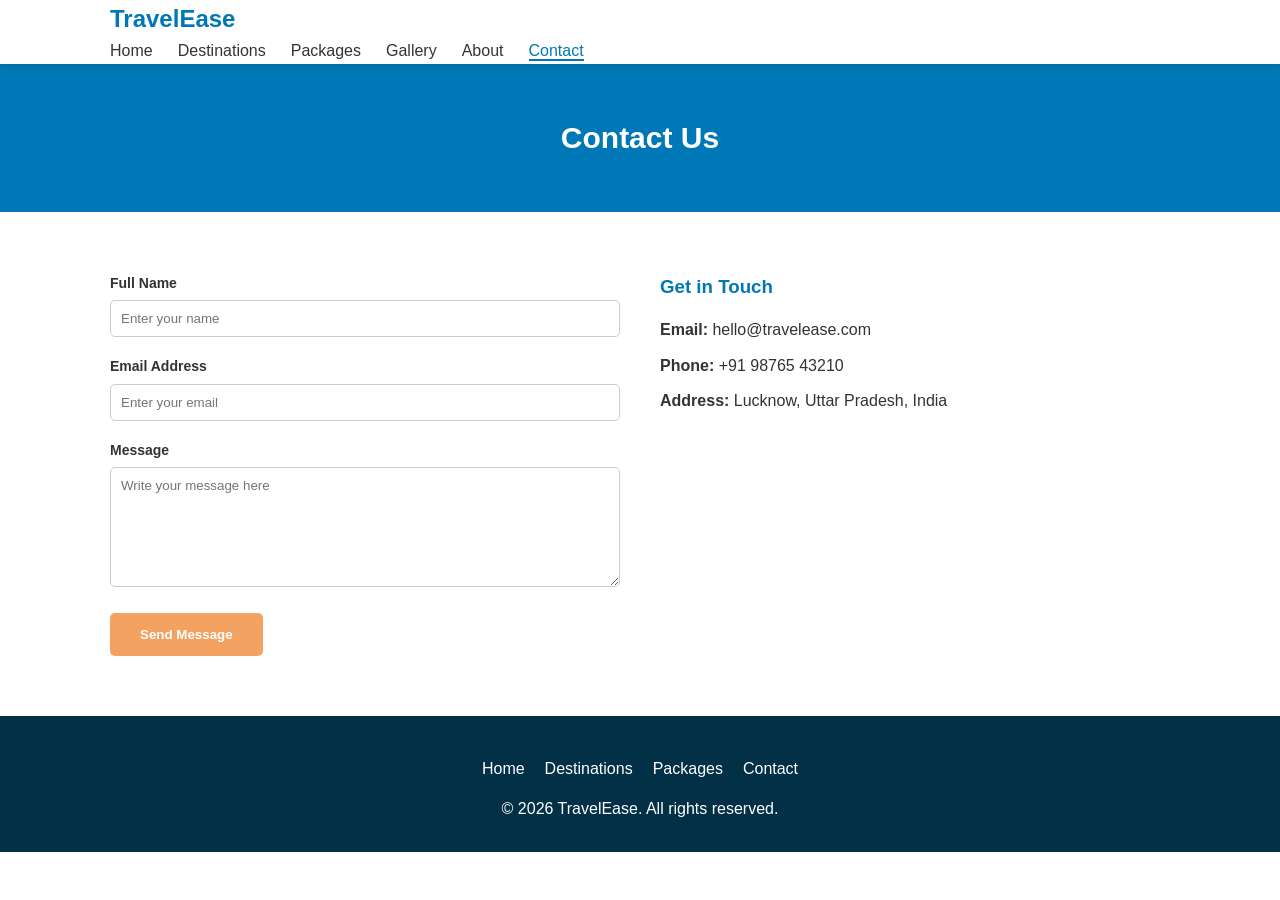
<file: contact.html>
<!DOCTYPE html>
<html lang="en">
<head>
<meta charset="UTF-8">
<meta name="viewport" content="width=device-width, initial-scale=1.0">
<title>Contact Us - TravelEase</title>
<link rel="stylesheet" href="style.css">
</head>
<body>

  <nav class="navbar">
    <div class="container">
      <div class="logo">TravelEase</div>
      <ul class="nav-links">
        <li><a href="index.html">Home</a></li>
        <li><a href="destinations.html">Destinations</a></li>
        <li><a href="packages.html">Packages</a></li>
        <li><a href="gallery.html">Gallery</a></li>
        <li><a href="about.html">About</a></li>
        <li><a href="contact.html" class="active">Contact</a></li>
      </ul>
      <button class="menu-toggle">&#9776;</button>
    </div>
  </nav>

  <div class="page-banner">
    <h1>Contact Us</h1>
  </div>

  <section class="section">
    <div class="container contact-wrapper">

      <form class="contact-form">
        <label for="name">Full Name</label>
        <input type="text" id="name" placeholder="Enter your name" required>

        <label for="email">Email Address</label>
        <input type="email" id="email" placeholder="Enter your email" required>

        <label for="message">Message</label>
        <textarea id="message" placeholder="Write your message here" required></textarea>

        <button type="submit" class="btn btn-primary">Send Message</button>
      </form>

      <div class="contact-info">
        <h3>Get in Touch</h3>
        <p><strong>Email:</strong> hello@travelease.com</p>
        <p><strong>Phone:</strong> +91 98765 43210</p>
        <p><strong>Address:</strong> Lucknow, Uttar Pradesh, India</p>

        
      </div>

    </div>
  </section>

  <footer>
    <div class="container">
      <div class="footer-links">
        <a href="index.html">Home</a>
        <a href="destinations.html">Destinations</a>
        <a href="packages.html">Packages</a>
        <a href="contact.html">Contact</a>
      </div>
      <p>&copy; 2026 TravelEase. All rights reserved.</p>
    </div>
  </footer>

  <script src="script.js"></script>
</body>
</html>
</file>
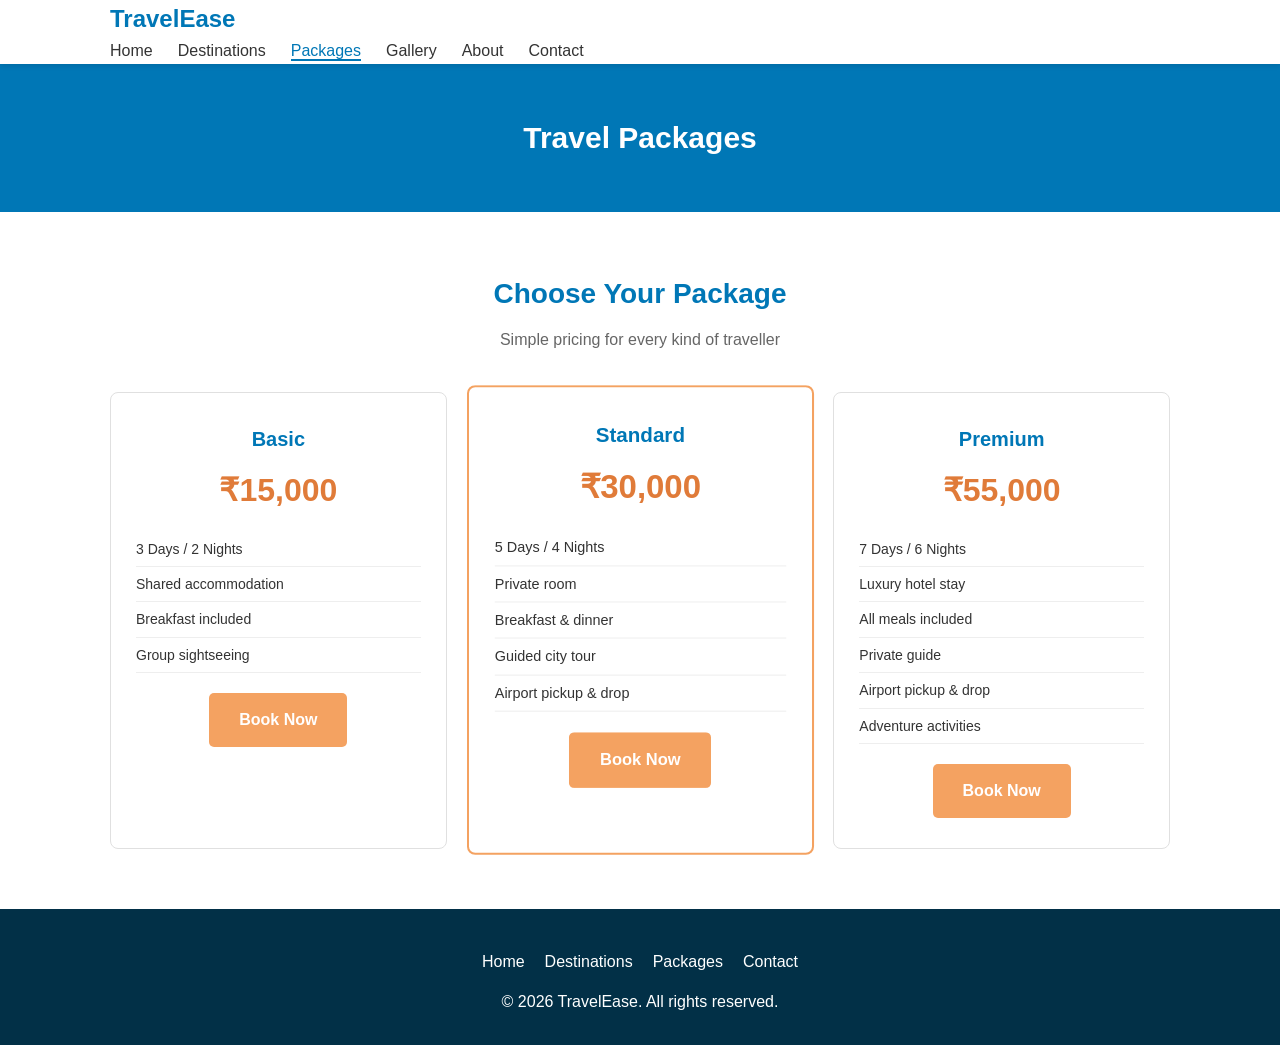
<file: packages.html>
<!DOCTYPE html>
<html lang="en">
<head>
<meta charset="UTF-8">
<meta name="viewport" content="width=device-width, initial-scale=1.0">
<title>Packages - TravelEase</title>
<link rel="stylesheet" href="style.css">
</head>
<body>

  <nav class="navbar">
    <div class="container">
      <div class="logo">TravelEase</div>
      <ul class="nav-links">
        <li><a href="index.html">Home</a></li>
        <li><a href="destinations.html">Destinations</a></li>
        <li><a href="packages.html" class="active">Packages</a></li>
        <li><a href="gallery.html">Gallery</a></li>
        <li><a href="about.html">About</a></li>
        <li><a href="contact.html">Contact</a></li>
      </ul>
      <button class="menu-toggle">&#9776;</button>
    </div>
  </nav>

  <div class="page-banner">
    <h1>Travel Packages</h1>
  </div>

  <section class="section">
    <div class="container">
      <div class="section-title">
        <h2>Choose Your Package</h2>
        <p>Simple pricing for every kind of traveller</p>
      </div>

      <div class="pricing-grid">

        <div class="price-card">
          <h3>Basic</h3>
          <div class="amount">₹15,000</div>
          <ul>
            <li>3 Days / 2 Nights</li>
            <li>Shared accommodation</li>
            <li>Breakfast included</li>
            <li>Group sightseeing</li>
          </ul>
          <a href="contact.html" class="btn btn-primary">Book Now</a>
        </div>

        <div class="price-card featured">
          <h3>Standard</h3>
          <div class="amount">₹30,000</div>
          <ul>
            <li>5 Days / 4 Nights</li>
            <li>Private room</li>
            <li>Breakfast & dinner</li>
            <li>Guided city tour</li>
            <li>Airport pickup & drop</li>
          </ul>
          <a href="contact.html" class="btn btn-primary">Book Now</a>
        </div>

        <div class="price-card">
          <h3>Premium</h3>
          <div class="amount">₹55,000</div>
          <ul>
            <li>7 Days / 6 Nights</li>
            <li>Luxury hotel stay</li>
            <li>All meals included</li>
            <li>Private guide</li>
            <li>Airport pickup & drop</li>
            <li>Adventure activities</li>
          </ul>
          <a href="contact.html" class="btn btn-primary">Book Now</a>
        </div>

      </div>
    </div>
  </section>

  <footer>
    <div class="container">
      <div class="footer-links">
        <a href="index.html">Home</a>
        <a href="destinations.html">Destinations</a>
        <a href="packages.html">Packages</a>
        <a href="contact.html">Contact</a>
      </div>
      <p>&copy; 2026 TravelEase. All rights reserved.</p>
    </div>
  </footer>

  <script src="script.js"></script>
</body>
</html>
</file>
<file: style.css>
/* Reset some default spacing so layout is predictable */
* {
  margin: 0;
  padding: 0;
  box-sizing: border-box;
}
body{
  font-family: Arial, Helvetica, sans-serif;
  color: #333333;
  line-height: 1.6;
}
a{
  text-decoration: none;
  color: inherit;
}
ul {
  list-style: none;
}
img {
  max-width: 100%;
  display: block;
}
.container{
  max-width: 1100px;
  margin: 0 auto;
  padding: 0 20px;
}
/*  NAVBAR */
.navbar{
  background-color: #ffffff;
  box-shadow: 0 2px 5px rgba(0, 0, 0, 0.1);
  position: sticky;
  top: 0;
  }
.navbar.container{
  display: flex;
  justify-content: space-between;
  align-items: center;
  padding-top: 15px;
  padding-bottom: 15px;
}
.logo{
  font-size: 24px;
  font-weight: bold;
  color: #0077b6;
}
.nav-links{
  display: flex;
  gap: 25px; 
}
.nav-links a{
  font-weight: 500;
}
.nav-links a:hover{
  color: #0077b6;
}
.nav-links a.active{
  color: #0077b6;
  border-bottom: 2px solid #0077b6;
}
/* Hamburger button - not for desktop, for mobile view */
.menu-toggle{
  display: none;
  font-size: 26px;
  background: none;
  border: none;
  cursor: pointer;
}
/*  HERO SECTION */
.hero{
  background-color: #0077b6;
  color: #ffffff;
  text-align: center;
  padding: 80px 20px;
}
.hero h1{
  font-size: 36px;
  margin-bottom: 15px;
}
.hero p{
  font-size: 18px;
  margin-bottom: 25px;
}

/*BUTTONS */
.btn {
  display: inline-block;
  padding: 12px 28px;
  border-radius: 5px;
  font-weight: bold;
  cursor: pointer;
  border: 2px solid transparent;
}
.btn-primary{
  background-color: #f4a261;
  color: #ffffff;
}
.btn-primary:hover{
  background-color: #e07b39;
}
.btn-outline{
  background-color: transparent;
  color: #ffffff;
  border: 2px solid #ffffff;
}
.btn-outline:hover{
  background-color: #ffffff;
  color: #0077b6;
}
/*  SECTION TITLES */
.section{
  padding: 60px 0;
}
.section-title{
  text-align: center;
  margin-bottom: 40px;
}
.section-title h2{
  font-size: 28px;
  color: #0077b6;
  margin-bottom: 10px;
}
.section-title p{
  color: #666666;
}
.bg-light {
  background-color: #f4f6f7;
}
/*  DESTINATION CARDS  */
.card-grid{
  display: grid;
  grid-template-columns: repeat(auto-fit, minmax(260px, 1fr));
  gap: 25px;
}
.card{
  background-color: #ffffff;
  border-radius: 8px;
  overflow: hidden;
  box-shadow: 0 2px 8px rgba(0, 0, 0, 0.1);
  transition: transform 0.2s ease;
}
.card:hover{
  transform: translateY(-5px);
}
.card img{
  width: 100%;
  height: 190px;
  object-fit: cover;
}
.card-content{
  padding: 18px;
}
.card-content h3{
  color: #0077b6;
  margin-bottom: 8px;
}
.card-content p {
  color: #555555;
  font-size: 14px;
  margin-bottom: 12px;
}
.card-price {
  font-weight: bold;
  color: #e07b39;
}
/* FILTER BUTTONS (Destinations page) */
.filter-buttons {
  display: flex;
  justify-content: center;
  gap: 12px;
  flex-wrap: wrap;
  margin-bottom: 35px;
}
.filter-btn {
  padding: 8px 18px;
  border: 1px solid #0077b6;
  background-color: transparent;
  color: #0077b6;
  border-radius: 20px;
  cursor: pointer;
}
.filter-btn:hover,
.filter-btn.active {
  background-color: #0077b6;
  color: #ffffff;
}
/* WHY CHOOSE US */
.feature-grid {
  display: grid;
  grid-template-columns: repeat(auto-fit, minmax(220px, 1fr));
  gap: 30px;
  text-align: center;
}
.feature-item .icon {
  font-size: 36px;
  margin-bottom: 12px;
}
.feature-item h3 {
  color: #0077b6;
  margin-bottom: 8px;
}
.feature-item p {
  font-size: 14px;
  color: #666666;
}
/*  PRICING CARDS  */
.pricing-grid{
  display: grid;
  grid-template-columns: repeat(auto-fit, minmax(260px, 1fr));
  gap: 25px;
}
.price-card{
  background-color: #ffffff;
  border: 1px solid #e0e0e0;
  border-radius: 8px;
  padding: 30px 25px;
  text-align: center;
}
.price-card.featured{
  border: 2px solid #f4a261;
  transform: scale(1.03);
}
.price-card h3{
  color: #0077b6;
  font-size: 20px;
  margin-bottom: 10px;
}
.price-card .amount{
  font-size: 32px;
  font-weight: bold;
  color: #e07b39;
  margin-bottom: 15px;
}
.price-card ul{
  text-align: left;
  margin-bottom: 20px;
}
.price-card ul li{
  padding: 6px 0;
  border-bottom: 1px solid #eeeeee;
  font-size: 14px;
}
/*TESTIMONIALS */
.testimonial-grid{
  display: grid;
  grid-template-columns: repeat(auto-fit, minmax(260px, 1fr));
  gap: 25px;
}
.testimonial-card{
  background-color: #ffffff;
  padding: 25px;
  border-radius: 8px;
  box-shadow: 0 2px 8px rgba(0, 0, 0, 0.08);
}
.testimonial-card p{
  font-style: italic;
  margin-bottom: 12px;
  color: #555555;
}
.testimonial-card .name {
  font-weight: bold;
  color: #0077b6;
}
/*  GALLERY  */
.gallery-grid{
  display: grid;
  grid-template-columns: repeat(auto-fit, minmax(220px, 1fr));
  gap: 15px;

}
.gallery-grid img{
  border-radius: 6px;
  height: 200px;
  object-fit: cover;
}  
.pic{
  transition:0.3s ;
}
.pic:hover{
  transform: scale(1.08);
}
/* CONTACT FORM */
* .contact-wrapper{
   display: grid;
  grid-template-columns: 1fr 1fr;
  gap: 40px;
}
.contact-form label{
  display: block;
  margin-bottom: 6px;
  font-weight: bold;
  font-size: 14px;
}
.contact-form input,
.contact-form textarea{
  width: 100%;
  padding: 10px;
  margin-bottom: 18px;
  border: 1px solid #cccccc;
  border-radius: 5px;
  font-family: inherit;
}
.contact-form textarea {
  min-height: 120px;
  resize: vertical;
}
.contact-info h3 {
  color: #0077b6;
  margin-bottom: 15px;
}
.contact-info p {
  margin-bottom: 10px;
}
.map-box iframe {
  width: 100%;
  height: 220px;
  border: 0;
  border-radius: 8px;
  margin-top: 15px;
}
/* TEAM (About page)  */
.team-grid {
  display: grid;
  grid-template-columns: repeat(auto-fit, minmax(200px, 1fr));
  gap: 25px;
  text-align: center;
}
.team-card img {
  width: 140px;
  height: 140px;
  border-radius: 50%;
  object-fit: cover;
  margin: 0 auto 12px;
}
.team-card h4 {
  color: #0077b6;
  text-align: center;
}
.team-card h2 {
  font-size: 14px;
  color: #777777;
  text-align: center;
}
/*  FOOTER */
footer {
  background-color: #023047;
  color: #ffffff;
  padding: 40px 0 20px;
  text-align: center;
}
footer p {
  margin-bottom: 10px;
}
.footer-links {
  display: flex;
  justify-content: center;
  gap: 20px;
  margin-bottom: 15px;
}
.footer-links a:hover {
  color: #f4a261;
}
/*  PAGE HEADER (inner pages banner) */
.page-banner {
  background-color: #0077b6;
  color: #ffffff;
  text-align: center;
  padding: 50px 20px;
}
.page-banner h1 {
  font-size: 30px;
}
/* RESPONSIVE DESIGN  */
@media (max-width: 768px) {
  .nav-links {
    display: none;
    flex-direction: column;
    position: absolute;
    top: 100%;
    left: 0;
    right: 0;
    background-color: #ffffff;
    padding: 20px;
    text-align: center;
    box-shadow: 0 4px 6px rgba(0, 0, 0, 0.1);
}
  .nav-links.show {
    display: flex;
}
  .menu-toggle {
    display: block;
}
  .contact-wrapper {
    grid-template-columns: 1fr;
}
 .price-card.featured {
    transform: none;
  }
}
</file>
